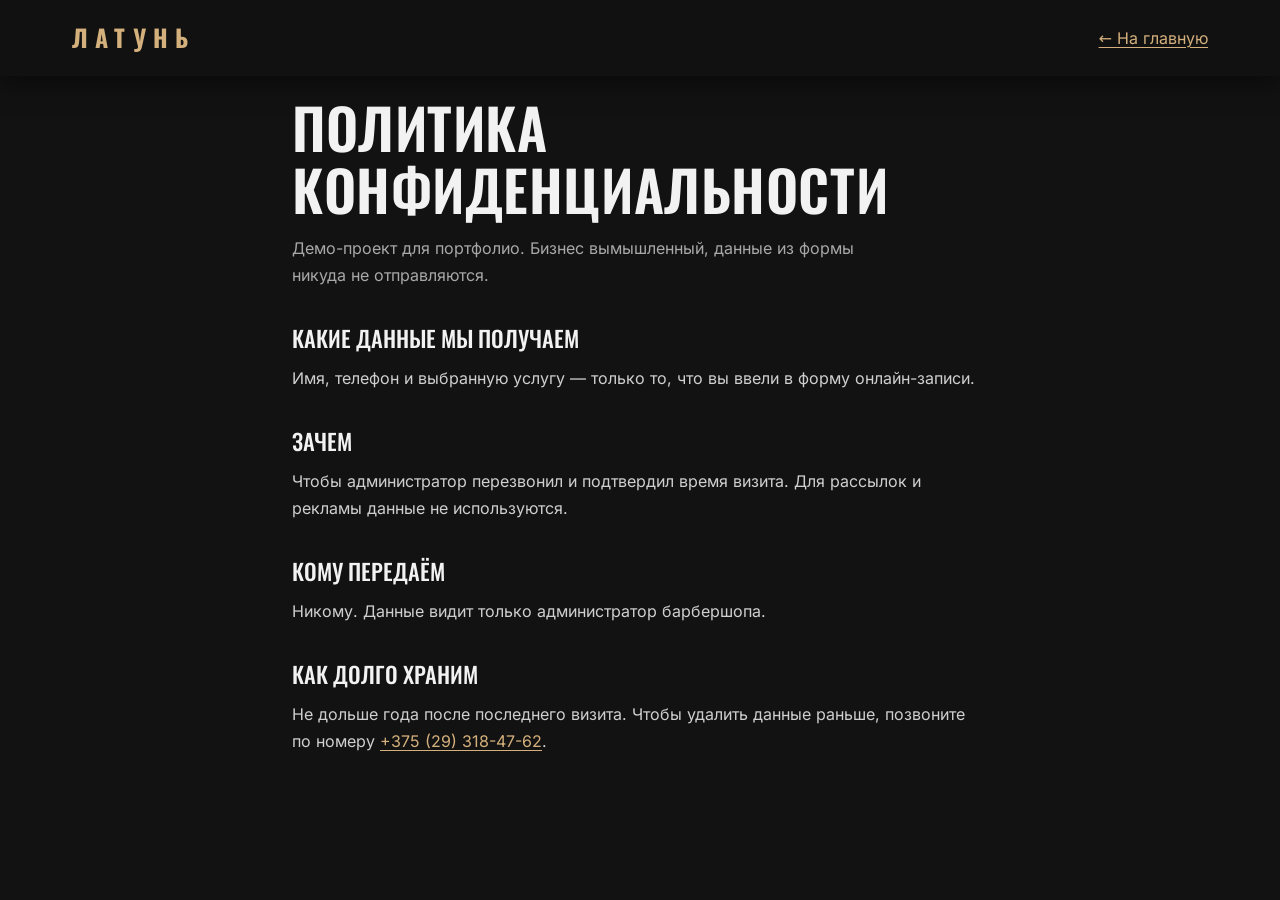
<file: privacy.html>
<!DOCTYPE html>
<html lang="ru">
<head>
  <meta charset="UTF-8">
  <meta name="viewport" content="width=device-width, initial-scale=1">
  <title>Политика конфиденциальности — Барбершоп «Латунь»</title>
  <meta name="description" content="Как барбершоп «Латунь» обрабатывает имя и телефон из формы онлайн-записи.">
  <meta name="robots" content="noindex">
  <meta name="theme-color" content="#121212">
  <link rel="icon" href="img/favicon.svg" type="image/svg+xml">

  <link rel="preload" href="fonts/inter-cyrillic-1e8edb2f.woff2" as="font" type="font/woff2" crossorigin>
  <link rel="preload" href="fonts/oswald-cyrillic-df048330.woff2" as="font" type="font/woff2" crossorigin>
  <link rel="stylesheet" href="css/fonts.css">
  <link rel="stylesheet" href="css/styles.css">
</head>
<body>
  <header class="header is-scrolled">
    <div class="container header__inner">
      <a href="index.html" class="logo" aria-label="Латунь — на главную">ЛАТУНЬ</a>
      <a href="index.html" class="link">&larr; На главную</a>
    </div>
  </header>

  <main class="section privacy">
    <div class="container">
      <h1 class="section__title">Политика конфиденциальности</h1>
      <p class="section__lead">Демо-проект для портфолио. Бизнес вымышленный, данные из формы никуда не отправляются.</p>

      <h2>Какие данные мы получаем</h2>
      <p>Имя, телефон и выбранную услугу — только то, что вы ввели в форму онлайн-записи.</p>

      <h2>Зачем</h2>
      <p>Чтобы администратор перезвонил и подтвердил время визита. Для рассылок и рекламы данные не используются.</p>

      <h2>Кому передаём</h2>
      <p>Никому. Данные видит только администратор барбершопа.</p>

      <h2>Как долго храним</h2>
      <p>Не дольше года после последнего визита. Чтобы удалить данные раньше, позвоните по номеру <span role="img" class="link demo-link" aria-label="Телефон +375 (29) 318-47-62 (в демо не активно)" title="Демо-проект: ссылка не активна">+375 (29) 318-47-62</span>.</p>
    </div>
  </main>
</body>
</html>
</file>
<file: css/fonts.css>
/* Local Google Fonts: original families, Latin and Cyrillic subsets. */
@font-face {
  font-family: 'Inter';
  font-style: normal;
  font-weight: 400;
  font-display: swap;
  src: url(../fonts/inter-cyrillic-1e8edb2f.woff2) format('woff2');
  unicode-range: U+0301, U+0400-045F, U+0490-0491, U+04B0-04B1, U+2116;
}
@font-face {
  font-family: 'Inter';
  font-style: normal;
  font-weight: 400;
  font-display: swap;
  src: url(../fonts/inter-latin-e3237528.woff2) format('woff2');
  unicode-range: U+0000-00FF, U+0131, U+0152-0153, U+02BB-02BC, U+02C6, U+02DA, U+02DC, U+0304, U+0308, U+0329, U+2000-206F, U+20AC, U+2122, U+2191, U+2193, U+2212, U+2215, U+FEFF, U+FFFD;
}
@font-face {
  font-family: 'Inter';
  font-style: normal;
  font-weight: 500;
  font-display: swap;
  src: url(../fonts/inter-cyrillic-1e8edb2f.woff2) format('woff2');
  unicode-range: U+0301, U+0400-045F, U+0490-0491, U+04B0-04B1, U+2116;
}
@font-face {
  font-family: 'Inter';
  font-style: normal;
  font-weight: 500;
  font-display: swap;
  src: url(../fonts/inter-latin-e3237528.woff2) format('woff2');
  unicode-range: U+0000-00FF, U+0131, U+0152-0153, U+02BB-02BC, U+02C6, U+02DA, U+02DC, U+0304, U+0308, U+0329, U+2000-206F, U+20AC, U+2122, U+2191, U+2193, U+2212, U+2215, U+FEFF, U+FFFD;
}
@font-face {
  font-family: 'Inter';
  font-style: normal;
  font-weight: 600;
  font-display: swap;
  src: url(../fonts/inter-cyrillic-1e8edb2f.woff2) format('woff2');
  unicode-range: U+0301, U+0400-045F, U+0490-0491, U+04B0-04B1, U+2116;
}
@font-face {
  font-family: 'Inter';
  font-style: normal;
  font-weight: 600;
  font-display: swap;
  src: url(../fonts/inter-latin-e3237528.woff2) format('woff2');
  unicode-range: U+0000-00FF, U+0131, U+0152-0153, U+02BB-02BC, U+02C6, U+02DA, U+02DC, U+0304, U+0308, U+0329, U+2000-206F, U+20AC, U+2122, U+2191, U+2193, U+2212, U+2215, U+FEFF, U+FFFD;
}
@font-face {
  font-family: 'Oswald';
  font-style: normal;
  font-weight: 400;
  font-display: swap;
  src: url(../fonts/oswald-cyrillic-df048330.woff2) format('woff2');
  unicode-range: U+0301, U+0400-045F, U+0490-0491, U+04B0-04B1, U+2116;
}
@font-face {
  font-family: 'Oswald';
  font-style: normal;
  font-weight: 400;
  font-display: swap;
  src: url(../fonts/oswald-latin-b2de6009.woff2) format('woff2');
  unicode-range: U+0000-00FF, U+0131, U+0152-0153, U+02BB-02BC, U+02C6, U+02DA, U+02DC, U+0304, U+0308, U+0329, U+2000-206F, U+20AC, U+2122, U+2191, U+2193, U+2212, U+2215, U+FEFF, U+FFFD;
}
@font-face {
  font-family: 'Oswald';
  font-style: normal;
  font-weight: 500;
  font-display: swap;
  src: url(../fonts/oswald-cyrillic-df048330.woff2) format('woff2');
  unicode-range: U+0301, U+0400-045F, U+0490-0491, U+04B0-04B1, U+2116;
}
@font-face {
  font-family: 'Oswald';
  font-style: normal;
  font-weight: 500;
  font-display: swap;
  src: url(../fonts/oswald-latin-b2de6009.woff2) format('woff2');
  unicode-range: U+0000-00FF, U+0131, U+0152-0153, U+02BB-02BC, U+02C6, U+02DA, U+02DC, U+0304, U+0308, U+0329, U+2000-206F, U+20AC, U+2122, U+2191, U+2193, U+2212, U+2215, U+FEFF, U+FFFD;
}
@font-face {
  font-family: 'Oswald';
  font-style: normal;
  font-weight: 600;
  font-display: swap;
  src: url(../fonts/oswald-cyrillic-df048330.woff2) format('woff2');
  unicode-range: U+0301, U+0400-045F, U+0490-0491, U+04B0-04B1, U+2116;
}
@font-face {
  font-family: 'Oswald';
  font-style: normal;
  font-weight: 600;
  font-display: swap;
  src: url(../fonts/oswald-latin-b2de6009.woff2) format('woff2');
  unicode-range: U+0000-00FF, U+0131, U+0152-0153, U+02BB-02BC, U+02C6, U+02DA, U+02DC, U+0304, U+0308, U+0329, U+2000-206F, U+20AC, U+2122, U+2191, U+2193, U+2212, U+2215, U+FEFF, U+FFFD;
}
@font-face {
  font-family: 'Oswald';
  font-style: normal;
  font-weight: 700;
  font-display: swap;
  src: url(../fonts/oswald-cyrillic-df048330.woff2) format('woff2');
  unicode-range: U+0301, U+0400-045F, U+0490-0491, U+04B0-04B1, U+2116;
}
@font-face {
  font-family: 'Oswald';
  font-style: normal;
  font-weight: 700;
  font-display: swap;
  src: url(../fonts/oswald-latin-b2de6009.woff2) format('woff2');
  unicode-range: U+0000-00FF, U+0131, U+0152-0153, U+02BB-02BC, U+02C6, U+02DA, U+02DC, U+0304, U+0308, U+0329, U+2000-206F, U+20AC, U+2122, U+2191, U+2193, U+2212, U+2215, U+FEFF, U+FFFD;
}
</file>
<file: css/styles.css>
/* ==========================================================================
   Барбершоп «Латунь» — стили
   Mobile-first: базовые стили для телефонов, дальше брейкпоинты
   480 / 768 / 1024 / 1280
   ========================================================================== */

/* ---------- Переменные ---------- */
:root {
  --bg: #121212;
  --bg-alt: #1a1a1a;
  --surface: #202020;
  --line: #2e2e2e;
  --text: #f2f2f2;
  --text-muted: #a8a8a8;
  --brass: #b5895a;
  --brass-light: #d4b07c;
  --on-brass: #121212;
  --danger: #ff8a7a;

  --font-head: "Oswald", "Arial Narrow", sans-serif;
  --font-body: "Inter", system-ui, -apple-system, "Segoe UI", sans-serif;

  --space-1: 0.5rem;
  --space-2: 1rem;
  --space-3: 1.5rem;
  --space-4: 2rem;
  --space-5: 3rem;
  --space-6: 4.5rem;
  --space-7: 6rem;

  --radius: 4px;
  --header-h: 68px;
  --container: 1200px;
  --shadow: 0 10px 30px rgba(0, 0, 0, 0.45);
  --shadow-lift: 0 18px 40px rgba(0, 0, 0, 0.6);
  --ease: cubic-bezier(0.22, 0.61, 0.36, 1);
}

/* ---------- Сброс и база ---------- */
*,
*::before,
*::after { box-sizing: border-box; }

html {
  scroll-behavior: smooth;
  scroll-padding-top: var(--header-h);
  -webkit-text-size-adjust: 100%;
}

body {
  margin: 0;
  background: var(--bg);
  color: var(--text);
  font-family: var(--font-body);
  font-size: 1rem;
  line-height: 1.65;
  overflow-x: hidden;
  -webkit-font-smoothing: antialiased;
}

/* --scrollbar ставит JS: компенсирует исчезнувшую полосу прокрутки, чтобы вёрстка не дёргалась */
body.is-locked { overflow: hidden; padding-right: var(--scrollbar, 0px); }
body.is-locked .header { padding-right: var(--scrollbar, 0px); }
/* секции получают фокус программно после перехода по якорю — рамка не нужна */
[tabindex="-1"]:focus { outline: none; }
[hidden] { display: none !important; }

img { display: block; max-width: 100%; height: auto; }
a { color: inherit; text-decoration: none; }
ul { margin: 0; padding: 0; list-style: none; }
h1, h2, h3, p, figure, blockquote, dl, dd { margin: 0; }
button, input, select { font: inherit; color: inherit; }
button { cursor: pointer; }

svg {
  fill: none;
  stroke: currentColor;
  stroke-width: 2;
  stroke-linecap: round;
  stroke-linejoin: round;
}

:focus-visible {
  outline: 2px solid var(--brass-light);
  outline-offset: 3px;
}

.skip-link {
  position: absolute;
  left: var(--space-2);
  top: -100px;
  z-index: 200;
  min-height: 44px;
  padding: var(--space-1) var(--space-2);
  background: var(--brass);
  color: var(--on-brass);
  font-weight: 600;
}
.skip-link:focus { top: var(--space-2); }

.container {
  width: 100%;
  max-width: var(--container);
  margin-inline: auto;
  padding-inline: 1.25rem;
}

/* ---------- Типографика ---------- */
.eyebrow {
  margin-bottom: var(--space-2);
  color: var(--brass-light);
  font-family: var(--font-head);
  font-size: 0.85rem;
  font-weight: 500;
  letter-spacing: 0.25em;
  text-transform: uppercase;
}

.section__title,
.booking__title {
  font-family: var(--font-head);
  font-size: clamp(2rem, 7vw, 3.5rem);
  font-weight: 600;
  line-height: 1.1;
  text-transform: uppercase;
  letter-spacing: 0.01em;
}

.section__lead {
  max-width: 36rem;
  margin-top: var(--space-2);
  color: var(--text-muted);
}

.link {
  color: var(--brass-light);
  text-decoration: underline;
  text-underline-offset: 3px;
  transition: color 0.2s;
}
.link:hover { color: var(--text); }

/* ---------- Кнопки ---------- */
.btn {
  display: inline-flex;
  align-items: center;
  justify-content: center;
  min-height: 46px;
  padding: 0.7rem 1.4rem;
  border: 1px solid var(--brass);
  border-radius: var(--radius);
  font-family: var(--font-head);
  font-size: 0.95rem;
  font-weight: 500;
  letter-spacing: 0.12em;
  text-transform: uppercase;
  text-align: center;
  transition: background-color 0.25s var(--ease), color 0.25s var(--ease),
              transform 0.25s var(--ease), box-shadow 0.25s var(--ease);
}
.btn--lg { min-height: 54px; padding: 0.9rem 2rem; }

.btn--accent { background: var(--brass); color: var(--on-brass); }
.btn--accent:hover {
  background: var(--brass-light);
  border-color: var(--brass-light);
  transform: translateY(-2px);
  box-shadow: 0 10px 24px rgba(0, 0, 0, 0.5);
}

.btn--outline { background: transparent; color: var(--text); }
.btn--outline:hover {
  background: rgba(181, 137, 90, 0.12);
  color: var(--brass-light);
  transform: translateY(-2px);
}

.icon-btn {
  display: inline-grid;
  place-items: center;
  width: 48px;
  height: 48px;
  flex-shrink: 0;
  padding: 0;
  border: 1px solid var(--line);
  border-radius: 50%;
  background: var(--surface);
  color: var(--text);
  transition: border-color 0.2s, color 0.2s, background-color 0.2s;
}
.icon-btn svg { width: 22px; height: 22px; }
.icon-btn:hover { border-color: var(--brass); color: var(--brass-light); }

/* ---------- Шапка ---------- */
.header {
  position: fixed;
  inset: 0 0 auto;
  z-index: 100;
  height: var(--header-h);
  transition: background-color 0.3s, box-shadow 0.3s;
}
.header.is-scrolled,
.header.is-open {
  background: rgba(18, 18, 18, 0.96);
  box-shadow: 0 6px 24px rgba(0, 0, 0, 0.5);
}

.header__inner {
  display: flex;
  align-items: center;
  justify-content: space-between;
  height: 100%;
}

.logo {
  display: inline-flex;
  align-items: center;
  min-height: 44px;
  font-family: var(--font-head);
  font-size: 1.5rem;
  font-weight: 700;
  letter-spacing: 0.3em;
  color: var(--brass-light);
}

/* Мобильное меню: выезжающая панель */
.nav {
  position: fixed;
  top: var(--header-h);
  left: 0;
  right: 0;
  display: flex;
  flex-direction: column;
  gap: var(--space-4);
  height: calc(100dvh - var(--header-h));
  padding: var(--space-4) 1.25rem;
  background: var(--bg);
  opacity: 0;
  visibility: hidden;
  transform: translateY(-12px);
  transition: opacity 0.3s var(--ease), transform 0.3s var(--ease), visibility 0.3s;
}
.nav.is-open { opacity: 1; visibility: visible; transform: none; }

.nav__list { display: flex; flex-direction: column; gap: var(--space-1); }
.nav__link {
  display: block;
  padding: var(--space-1) 0;
  font-family: var(--font-head);
  font-size: 1.75rem;
  text-transform: uppercase;
  letter-spacing: 0.06em;
  border-bottom: 1px solid var(--line);
  transition: color 0.2s;
}
.nav__link:hover,
.nav__link.is-active { color: var(--brass-light); }

.burger {
  display: flex;
  flex-direction: column;
  justify-content: center;
  gap: 6px;
  width: 48px;
  height: 48px;
  padding: 12px;
  border: 0;
  background: transparent;
}
.burger span {
  display: block;
  height: 2px;
  background: var(--text);
  transition: transform 0.3s var(--ease), opacity 0.2s;
}
.burger[aria-expanded="true"] span:nth-child(1) { transform: translateY(8px) rotate(45deg); }
.burger[aria-expanded="true"] span:nth-child(2) { opacity: 0; }
.burger[aria-expanded="true"] span:nth-child(3) { transform: translateY(-8px) rotate(-45deg); }

/* ---------- Hero ---------- */
.hero {
  position: relative;
  display: flex;
  flex-direction: column;
  justify-content: flex-end;
  min-height: 100vh;
  min-height: 100svh;
  padding: calc(var(--header-h) + var(--space-5)) 0 var(--space-4);
  isolation: isolate;
}
.hero__bg {
  position: absolute;
  inset: 0;
  z-index: -2;
  width: 100%;
  height: 100%;
  object-fit: cover;
}
.hero::after {
  content: "";
  position: absolute;
  inset: 0;
  z-index: -1;
  background:
    linear-gradient(180deg, rgba(18, 18, 18, 0.55) 0%, rgba(18, 18, 18, 0.7) 55%, #121212 100%);
}

.hero__content { margin-bottom: var(--space-5); }
.hero__title {
  font-family: var(--font-head);
  font-size: clamp(2.9rem, 12vw, 7.5rem);
  font-weight: 700;
  line-height: 0.95;
  text-transform: uppercase;
}
.hero__title span { display: block; color: var(--brass-light); }
.hero__subtitle {
  max-width: 32rem;
  margin-top: var(--space-3);
  font-size: clamp(1.05rem, 2.4vw, 1.3rem);
  color: #dcdcdc;
}
.hero__actions {
  display: flex;
  flex-direction: column;
  gap: var(--space-2);
  margin-top: var(--space-4);
}

.facts {
  display: grid;
  grid-template-columns: repeat(3, 1fr);
  border-top: 1px solid rgba(212, 176, 124, 0.35);
}
.facts__item { padding: var(--space-3) var(--space-1) 0 0; }
.facts__item strong {
  display: block;
  font-family: var(--font-head);
  font-size: clamp(1.6rem, 6vw, 2.75rem);
  font-weight: 600;
  line-height: 1;
  color: var(--brass-light);
}
.facts__item span {
  display: block;
  margin-top: 0.35rem;
  font-size: 0.85rem;
  color: var(--text-muted);
}

/* ---------- Секции ---------- */
.section { padding-block: var(--space-6); }
.section--alt { background: var(--bg-alt); }
.section__head { margin-bottom: var(--space-5); }

.card {
  background: var(--surface);
  border: 1px solid var(--line);
  border-radius: var(--radius);
  transition: transform 0.35s var(--ease), box-shadow 0.35s var(--ease), border-color 0.35s;
}
.card:hover {
  transform: translateY(-4px);
  border-color: rgba(181, 137, 90, 0.55);
  box-shadow: var(--shadow-lift);
}

/* ---------- Услуги ---------- */
.services {
  display: grid;
  grid-template-columns: 1fr;
  gap: var(--space-2);
}
.service {
  display: flex;
  flex-direction: column;
  padding: var(--space-4) var(--space-3);
}
.service__icon {
  width: 44px;
  height: 44px;
  margin-bottom: var(--space-3);
  color: var(--brass);
  stroke-width: 2.2;
}
.service__name {
  font-family: var(--font-head);
  font-size: 1.4rem;
  font-weight: 500;
  text-transform: uppercase;
  letter-spacing: 0.03em;
}
.service__desc {
  flex-grow: 1;
  margin-top: var(--space-1);
  color: var(--text-muted);
  font-size: 0.95rem;
}
.service__meta {
  display: flex;
  align-items: baseline;
  justify-content: space-between;
  margin-top: var(--space-3);
  padding-top: var(--space-2);
  border-top: 1px solid var(--line);
}
.service__time { color: var(--text-muted); font-size: 0.9rem; }
.service__price {
  font-family: var(--font-head);
  font-size: 1.6rem;
  font-weight: 600;
  color: var(--brass-light);
}
.services__cat {
  grid-column: 1 / -1;
  margin-top: var(--space-4);
  font-family: var(--font-head);
  font-size: 1rem;
  font-weight: 500;
  letter-spacing: 0.14em;
  text-transform: uppercase;
  color: var(--brass-light);
}
.services__cat:first-child { margin-top: 0; }
.service__tag {
  display: inline-block;
  margin-left: 0.35rem;
  padding: 0.15rem 0.45rem;
  vertical-align: middle;
  border: 1px solid var(--brass);
  border-radius: var(--radius);
  color: var(--brass-light);
  font-family: var(--font-body);
  font-size: 0.7rem;
  font-weight: 600;
  letter-spacing: 0.06em;
  text-transform: lowercase;
}
.service--cta {
  justify-content: center;
  background: var(--brass);
  border-color: var(--brass);
  color: var(--on-brass);
}
.service--cta .service__desc { color: #252017; }
.service--cta:hover { background: var(--brass-light); border-color: var(--brass-light); }
.service__link {
  margin-top: var(--space-3);
  font-family: var(--font-head);
  font-weight: 600;
  letter-spacing: 0.12em;
  text-transform: uppercase;
}

/* ---------- О нас ---------- */
.about {
  display: grid;
  gap: var(--space-5);
  align-items: center;
}
.about__media img {
  width: 100%;
  aspect-ratio: 4 / 5;
  object-fit: cover;
  border-radius: var(--radius);
  box-shadow: var(--shadow);
}
.about__text p:not(.eyebrow) {
  margin-top: var(--space-2);
  color: #cfcfcf;
}
.about__text .section__title { margin-bottom: var(--space-1); }
.about__text .about__sign { color: var(--text-muted); font-style: italic; }

/* единый тёплый тон для всех фото, чтобы снимки из разных источников смотрелись как один зал */
.hero__bg,
.about__media img,
.gallery__item img { filter: sepia(0.18) saturate(0.8) contrast(1.05); }

.perks {
  display: grid;
  gap: var(--space-2);
  margin-top: var(--space-4);
}
.perks__item {
  display: flex;
  gap: var(--space-2);
  align-items: flex-start;
  color: var(--text-muted);
}
.perks__item strong { color: var(--text); font-weight: 600; }
.perks__item svg {
  flex-shrink: 0;
  width: 26px;
  height: 26px;
  margin-top: 2px;
  color: var(--brass);
}

/* ---------- Мастера ---------- */
.masters {
  display: grid;
  grid-template-columns: 1fr;
  gap: var(--space-3);
}
.master { overflow: hidden; }
.master__photo {
  position: relative;
  overflow: hidden;
  aspect-ratio: 5 / 6;
}
.master__photo img {
  width: 100%;
  height: 100%;
  object-fit: cover;
  filter: sepia(0.18) saturate(0.6) contrast(1.05);
  transition: transform 0.6s var(--ease), filter 0.6s var(--ease);
}
.master:hover .master__photo img {
  transform: scale(1.07);
  filter: sepia(0.18) saturate(0.8) contrast(1.05);
}
.master__badge {
  position: absolute;
  left: var(--space-2);
  top: var(--space-2);
  padding: 0.55rem 0.9rem;
  background: var(--brass);
  color: var(--on-brass);
  font-family: var(--font-head);
  font-size: 0.8rem;
  font-weight: 600;
  letter-spacing: 0.12em;
  text-transform: uppercase;
}
.master__badge--muted {
  background: rgba(18, 18, 18, 0.85);
  color: var(--text);
  letter-spacing: 0.06em;
}
.master__body { padding: var(--space-3); }
.master__name {
  font-family: var(--font-head);
  font-size: 1.6rem;
  font-weight: 500;
  text-transform: uppercase;
}
.master__exp { color: var(--brass-light); font-weight: 500; }
.master__spec { margin-top: 0.25rem; color: var(--text-muted); font-size: 0.95rem; }

/* ---------- Галерея ---------- */
.gallery {
  display: grid;
  grid-template-columns: repeat(2, 1fr);
  gap: var(--space-1);
}
.gallery__item {
  display: block;
  width: 100%;
  padding: 0;
  overflow: hidden;
  border: 0;
  border-radius: var(--radius);
  background: var(--surface);
  aspect-ratio: 1;
}
.gallery__item img {
  width: 100%;
  height: 100%;
  object-fit: cover;
  transition: transform 0.5s var(--ease), opacity 0.3s;
}
.gallery__item:hover img { transform: scale(1.06); opacity: 0.85; }

/* ---------- Лайтбокс ---------- */
.lightbox {
  position: fixed;
  inset: 0;
  z-index: 300;
  display: grid;
  place-items: center;
  padding: var(--space-5) var(--space-2);
  background: rgba(8, 8, 8, 0.94);
  animation: fade-in 0.25s var(--ease);
}
.lightbox__figure { max-width: min(1100px, 100%); }
.lightbox__figure img {
  max-height: 78vh;
  margin-inline: auto;
  border-radius: var(--radius);
  box-shadow: var(--shadow-lift);
}
.lightbox__figure figcaption {
  margin-top: var(--space-2);
  text-align: center;
  color: var(--text-muted);
}
.lightbox__close { position: absolute; top: var(--space-2); right: var(--space-2); }
.lightbox__nav { position: absolute; bottom: var(--space-2); }
.lightbox__nav--prev { left: calc(50% - 60px); }
.lightbox__nav--next { right: calc(50% - 60px); }

@keyframes fade-in { from { opacity: 0; } }

/* ---------- Отзывы ---------- */
.slider { max-width: 860px; margin-inline: auto; }
.slider__viewport { overflow: hidden; touch-action: pan-y; }
.slider__track {
  display: flex;
  transition: transform 0.55s var(--ease);
}
.review {
  flex: 0 0 100%;
  padding: var(--space-2) var(--space-1);
  text-align: center;
}
.review__stars {
  font-size: 1.4rem;
  letter-spacing: 0.2em;
  color: var(--brass-light);
}
.review__star-off { color: #555; }
.review__text {
  margin-top: var(--space-3);
  font-family: var(--font-head);
  font-size: clamp(1.15rem, 3vw, 1.55rem);
  font-weight: 400;
  line-height: 1.45;
}
.review__author {
  margin-top: var(--space-3);
  color: var(--text-muted);
  letter-spacing: 0.15em;
  text-transform: uppercase;
  font-size: 0.85rem;
}
.review__author time {
  display: block;
  margin-top: 0.2rem;
  letter-spacing: 0.04em;
  text-transform: none;
  color: #8a8a8a;
}
.review__reply {
  max-width: 600px;
  margin: var(--space-3) auto 0;
  padding: var(--space-2) var(--space-3);
  border-left: 2px solid var(--brass);
  background: var(--surface);
  text-align: left;
  font-size: 0.9rem;
  color: #cfcfcf;
}
.review__reply-title {
  margin-bottom: 0.25rem;
  font-size: 0.75rem;
  font-weight: 600;
  letter-spacing: 0.12em;
  text-transform: uppercase;
  color: var(--brass-light);
}

/* на телефоне точки — отдельной строкой над стрелками, иначе стрелки не помещаются */
.slider__controls {
  display: flex;
  flex-wrap: wrap;
  align-items: center;
  justify-content: center;
  gap: var(--space-1) var(--space-3);
  margin-top: var(--space-4);
}
.slider__dots { display: flex; flex-basis: 100%; justify-content: center; order: -1; gap: 2px; }
.slider__dot {
  width: 28px;
  height: 44px;
  padding: 0;
  border: 0;
  background: transparent;
  position: relative;
}
.slider__dot::before {
  content: "";
  position: absolute;
  inset: 50% auto auto 50%;
  width: 8px;
  height: 8px;
  border-radius: 50%;
  background: #555;
  transform: translate(-50%, -50%);
  transition: background-color 0.3s, width 0.3s;
}
.slider__dot[aria-current="true"]::before { width: 22px; border-radius: 4px; background: var(--brass); }

/* ---------- Запись ---------- */
.booking {
  position: relative;
  background:
    linear-gradient(rgba(18, 18, 18, 0.88), rgba(18, 18, 18, 0.92)),
    url("https://images.unsplash.com/photo-1503951914875-452162b0f3f1?w=1600&q=60&fit=crop") center / cover;
}
.booking__inner {
  display: grid;
  gap: var(--space-5);
  align-items: center;
}
.booking__title { font-size: clamp(2.1rem, 7vw, 4rem); }
.booking__text p:not(.eyebrow) {
  max-width: 30rem;
  margin-top: var(--space-3);
  color: #cfcfcf;
}
.booking__text .booking__promo {
  padding-left: var(--space-2);
  border-left: 2px solid var(--brass);
  color: var(--text);
}
.booking__promo strong { color: var(--brass-light); letter-spacing: 0.06em; }
.booking__box {
  padding: var(--space-4) var(--space-3);
  background: var(--bg-alt);
  border: 1px solid var(--line);
  border-radius: var(--radius);
  box-shadow: var(--shadow);
}

.form { display: grid; gap: var(--space-3); }
.form__field { display: grid; gap: 0.4rem; }
.form__field label {
  font-size: 0.85rem;
  font-weight: 600;
  letter-spacing: 0.08em;
  text-transform: uppercase;
  color: var(--text-muted);
}
.form__field input,
.form__field select {
  width: 100%;
  min-height: 52px;
  padding: 0.75rem 1rem;
  background: var(--bg);
  border: 1px solid #3a3a3a;
  border-radius: var(--radius);
  transition: border-color 0.2s;
}
.form__field select {
  appearance: none;
  background-image: url("data:image/svg+xml,%3Csvg xmlns='http://www.w3.org/2000/svg' viewBox='0 0 24 24' fill='none' stroke='%23d4b07c' stroke-width='2'%3E%3Cpath d='M6 9l6 6 6-6'/%3E%3C/svg%3E");
  background-repeat: no-repeat;
  background-position: right 1rem center;
  background-size: 18px;
  padding-right: 3rem;
}
.form__field input::placeholder { color: #8a8a8a; }
.form__field input:hover,
.form__field select:hover { border-color: #555; }
.form__field input:focus,
.form__field select:focus { border-color: var(--brass); }
.form__field input[aria-invalid="true"] { border-color: var(--danger); }
.form__error {
  min-height: 1.2em;
  font-size: 0.85rem;
  color: var(--danger);
}
.form__submit { width: 100%; }
.form__note { font-size: 0.8rem; color: var(--text-muted); }

.form-success {
  text-align: center;
  padding: var(--space-3) 0;
  animation: fade-in 0.4s var(--ease);
}
.form-success:focus { outline: none; }
.form-success svg {
  width: 64px;
  height: 64px;
  margin: 0 auto var(--space-3);
  color: var(--brass);
}
.form-success h3 {
  font-family: var(--font-head);
  font-size: 1.9rem;
  font-weight: 500;
  text-transform: uppercase;
}
.form-success p { margin-top: var(--space-2); color: #cfcfcf; }
.form-success__again { margin-top: var(--space-4); }
.form-success .form-success__demo { font-size: 0.8125rem; color: #8a8a8a; }
.form__submit:disabled { opacity: 0.6; cursor: default; transform: none; }

/* ---------- Контакты ---------- */
.contacts { display: grid; gap: var(--space-5); }
.contacts__list {
  display: grid;
  gap: var(--space-3);
  margin: var(--space-4) 0;
}
.contacts__list dt {
  font-size: 0.8rem;
  font-weight: 600;
  letter-spacing: 0.12em;
  text-transform: uppercase;
  color: var(--text-muted);
}
.contacts__list dd {
  margin-top: 0.2rem;
  font-family: var(--font-head);
  font-size: 1.4rem;
}
.contacts__phone { text-decoration: none; }

.socials { display: flex; gap: var(--space-2); }
.social {
  display: grid;
  place-items: center;
  width: 52px;
  height: 52px;
  border: 1px solid var(--line);
  border-radius: 50%;
  color: var(--text);
  transition: background-color 0.25s, color 0.25s, border-color 0.25s, transform 0.25s var(--ease);
}
.social svg { width: 22px; height: 22px; stroke-width: 1.8; }
.social:hover {
  background: var(--brass);
  border-color: var(--brass);
  color: var(--on-brass);
  transform: translateY(-3px);
}
.socials--sm .social { width: 44px; height: 44px; }

.contacts__map iframe {
  display: block;
  width: 100%;
  height: 340px;
  border: 1px solid var(--line);
  border-radius: var(--radius);
  /* тёмная карта под стиль сайта */
  filter: invert(0.92) hue-rotate(180deg) grayscale(0.4) contrast(0.9);
}
.contacts__map-link { display: inline-block; padding-block: 0.75rem; font-size: 0.9rem; }

/* ---------- Футер ---------- */
.footer {
  padding: var(--space-5) 0 var(--space-3);
  border-top: 1px solid var(--line);
}
.footer__inner {
  display: grid;
  gap: var(--space-3);
  justify-items: start;
}
.footer__nav { display: flex; flex-wrap: wrap; gap: var(--space-1) var(--space-3); }
.footer__nav a { display: inline-block; padding-block: 0.6rem; color: var(--text-muted); transition: color 0.2s; }
.footer__nav a:hover { color: var(--brass-light); }
.footer__bottom {
  display: flex;
  flex-wrap: wrap;
  gap: var(--space-1) var(--space-3);
  width: 100%;
  padding-top: var(--space-3);
  border-top: 1px solid var(--line);
  font-size: 0.875rem;
  color: var(--text-muted);
}
.footer__bottom a { display: inline-block; padding-block: 0.75rem; }
.footer__bottom p { padding-block: 0.75rem; }
.footer__demo { font-size: 0.8rem; color: #8a8a8a; }

/* ---------- Страница политики ---------- */
.privacy { padding-top: calc(var(--header-h) + var(--space-5)); }
.privacy .container { max-width: 760px; }
/* «конфиденциальности» — длинное слово, на 320px не влезает в обычный размер заголовка */
.privacy h1 { font-size: clamp(1.5rem, 7vw, 3.5rem); hyphens: auto; }
.privacy h2 {
  margin-top: var(--space-4);
  font-family: var(--font-head);
  font-size: 1.4rem;
  font-weight: 500;
  text-transform: uppercase;
}
.privacy h2 + p { margin-top: var(--space-1); color: #cfcfcf; }

/* ---------- Кнопка «Наверх» ---------- */
.to-top {
  position: fixed;
  right: 1.25rem;
  bottom: 1.25rem;
  z-index: 90;
  background: var(--brass);
  border-color: var(--brass);
  color: var(--on-brass);
  box-shadow: var(--shadow);
  opacity: 0;
  visibility: hidden;
  transform: translateY(16px);
  transition: opacity 0.3s, transform 0.3s var(--ease), visibility 0.3s, background-color 0.2s;
}
.to-top.is-visible { opacity: 1; visibility: visible; transform: none; }
.to-top:hover { background: var(--brass-light); color: var(--on-brass); }

/* ---------- Анимация появления ---------- */
.js .reveal {
  opacity: 0;
  transform: translateY(28px);
  transition: opacity 0.8s var(--ease), transform 0.8s var(--ease);
}
.js .reveal.is-visible { opacity: 1; transform: none; }

/* ==========================================================================
   Брейкпоинты
   ========================================================================== */

@media (min-width: 480px) {
  .container { padding-inline: 1.5rem; }
  .hero__actions { flex-direction: row; flex-wrap: wrap; }
  .services { grid-template-columns: repeat(2, 1fr); }
  .masters { grid-template-columns: repeat(2, 1fr); }
}

@media (min-width: 768px) {
  :root { --header-h: 76px; }
  .section { padding-block: var(--space-7); }
  .gallery { grid-template-columns: repeat(3, 1fr); gap: var(--space-2); }
  .gallery li:first-child { grid-column: span 2; grid-row: span 2; }
  /* последняя работа шире — сетка закрывается без пустых ячеек */
  .gallery li:last-child { grid-column: span 2; }
  .gallery li:last-child .gallery__item { position: relative; aspect-ratio: auto; height: 100%; }
  .gallery li:last-child img { position: absolute; inset: 0; }
  .facts__item span { font-size: 0.95rem; }
  .booking__box { padding: var(--space-5) var(--space-4); }
  .slider__controls { flex-wrap: nowrap; gap: var(--space-3); }
  .slider__dots { flex-basis: auto; order: 0; }
  .footer__inner {
    grid-template-columns: auto 1fr auto;
    align-items: center;
  }
  .footer__nav { justify-content: center; }
  .footer__bottom { grid-column: 1 / -1; justify-content: space-between; }
  .footer__demo { grid-column: 1 / -1; }
  .lightbox__nav { top: 50%; bottom: auto; transform: translateY(-50%); }
  .lightbox__nav--prev { left: var(--space-3); }
  .lightbox__nav--next { right: var(--space-3); }
  .lightbox { padding: var(--space-5) 6rem; }
}

@media (min-width: 1024px) {
  .burger { display: none; }
  .nav {
    position: static;
    flex-direction: row;
    align-items: center;
    gap: var(--space-4);
    height: auto;
    padding: 0;
    background: none;
    opacity: 1;
    visibility: visible;
    transform: none;
  }
  .nav__list { flex-direction: row; gap: var(--space-3); }
  .nav__link {
    padding: 0.25rem 0;
    font-size: 0.95rem;
    letter-spacing: 0.14em;
    border-bottom: 1px solid transparent;
  }
  .nav__link:hover,
  .nav__link.is-active { border-bottom-color: var(--brass); }

  .services { grid-template-columns: repeat(4, 1fr); }
  .masters { grid-template-columns: repeat(3, 1fr); }
  .about { grid-template-columns: 5fr 6fr; gap: var(--space-7); }
  .gallery { grid-template-columns: repeat(4, 1fr); }
  .booking__inner { grid-template-columns: 1fr 1fr; gap: var(--space-7); }
  .contacts { grid-template-columns: 2fr 3fr; align-items: center; gap: var(--space-6); }
  .contacts__map iframe { height: 440px; }
  .facts { max-width: 760px; }
}

@media (min-width: 1280px) {
  .container { padding-inline: 2rem; }
  .hero__content { margin-bottom: var(--space-6); }
  .service { padding: var(--space-5) var(--space-4); }
}

/* ---------- Уменьшенная анимация ---------- */
@media (prefers-reduced-motion: reduce) {
  html { scroll-behavior: auto; }
  *,
  *::before,
  *::after {
    animation-duration: 0.01ms !important;
    transition-duration: 0.01ms !important;
  }
  .js .reveal { opacity: 1; transform: none; }
}

/* Защита картинок: без перетаскивания и без меню «сохранить» при долгом нажатии */
img { -webkit-user-drag: none; user-select: none; -webkit-touch-callout: none; }

/* Демо: декоративные «ссылки» (соцсети, телефон) */
.demo-link { cursor: default; }
.link.demo-link:hover { color: var(--brass-light); }
.social.demo-link:hover { background: none; border-color: var(--line); color: var(--text); transform: none; }
</file>
